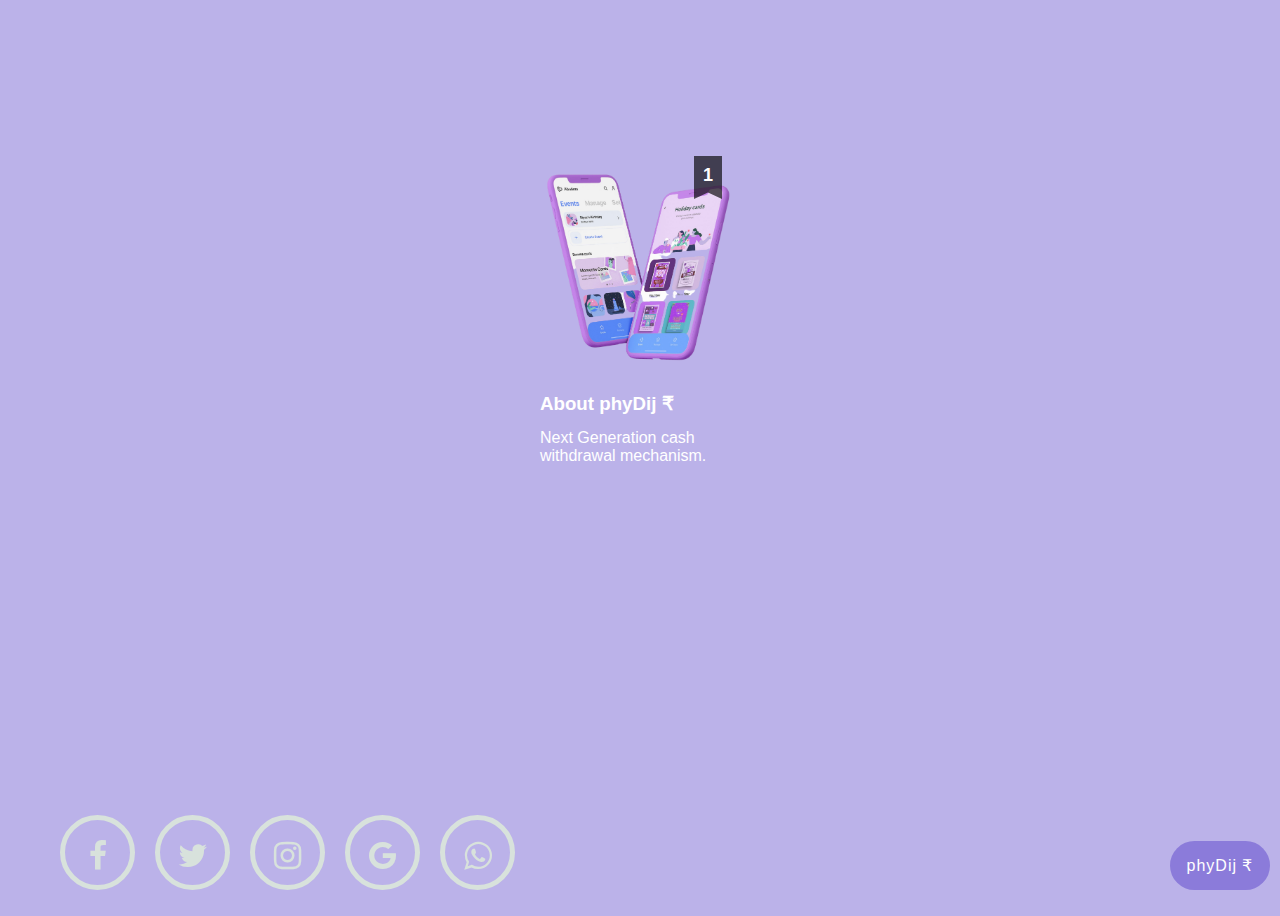
<file: about/index.html>
<!DOCTYPE html>
<html lang="en">
  <head>
    <meta charset="UTF-8" />
    <meta name="viewport" content="width=device-width, initial-scale=1.0" />
    <meta http-equiv="X-UA-Compatible" content="ie=edge" />
    <title>About phydij &#8377</title>
    <link
      rel="stylesheet"
      href="https://cdnjs.cloudflare.com/ajax/libs/font-awesome/5.14.0/css/all.min.css"
      integrity="sha512-1PKOgIY59xJ8Co8+NE6FZ+LOAZKjy+KY8iq0G4B3CyeY6wYHN3yt9PW0XpSriVlkMXe40PTKnXrLnZ9+fkDaog=="
      crossorigin="anonymous"
    />
    <link rel="stylesheet" href="css/main.css" />
  </head>

  <body>
    <div class="game">
      <div class="rank">1</div>

      <div class="front">
        <img class="thumbnail" src="img/phonesPicFinal.png" alt="" />
        <h3 class="name icon">About phyDij &#8377</h3>
        <div class="stats">
          <p>Next Generation cash withdrawal mechanism.</p>
          
        </div>
      </div>

      <div class="back">
        <div class="streaming-info">
          <p class="game-stat">&#8377 500<span>Charity</span></p>
          <p class="game-stat">&#8377 50<span>Coupon</span></p>
        </div>
        <button class="btn">Click here to register</button>
        <p> Register yourself with a valid PAN number and experience cash withdrawal at your doorstep.</p>
      </div>

      <div class="background">
        <img src="img/game-cover.jpg" alt="" />
      </div>
    </div>
    <svg width="0" height="0" x="0px" y="0px">
      <defs>
        <clipPath id="wave" clipPathUnits="objectBoundingBox">
          <path
            d="M1.5,0H1H0.5H0v0.8C0.3,0.8,0.3,1,0.5,1c0,0,0,0,0,0C0.8,1,0.8,0.8,1,0.8c0,0,0,0,0,0C1.3,0.8,1.3,1,1.5,1
	C1.8,1,1.8,0.8,2,0.8V0H1.5z"
          />
          <animateTransform
            attributeType="XML"
            attributeName="transform"
            type="translate"
            from="0 0"
            to="-200 0"
            begin="0s"
            dur="10s"
            repeatCount="indefinite"
          />
        </clipPath>
      </defs>
    </svg>

    <link href="https://maxcdn.bootstrapcdn.com/font-awesome/4.7.0/css/font-awesome.min.css" rel="stylesheet" integrity="sha384-wvfXpqpZZVQGK6TAh5PVlGOfQNHSoD2xbE+QkPxCAFlNEevoEH3Sl0sibVcOQVnN" crossorigin="anonymous">


    <div class="wrapper">
      <ul>
        <li class="facebook"><a href="#"><i class="fa fa-facebook fa-2x" aria-hidden="true"></i></a></li>
        <li class="twitter"><a href="#"><i class="fa fa-twitter fa-2x" aria-hidden="true"></i></a></li>
        <li class="instagram"><a href="#"><i class="fa fa-instagram fa-2x" aria-hidden="true"></i></a></li>
        <li class="google"><a href="#"><i class="fa fa-google fa-2x" aria-hidden="true"></i></a></li>
        <li class="whatsapp"><a href="#"><i class="fa fa-whatsapp fa-2x" aria-hidden="true"></i></a></li>
      </ul>
    </div>
    
    <div class="youtube neon-button">
      <a href="../index.html" >phyDij &#8377;</a>
    </div>    
  </body>
</html>
</file>
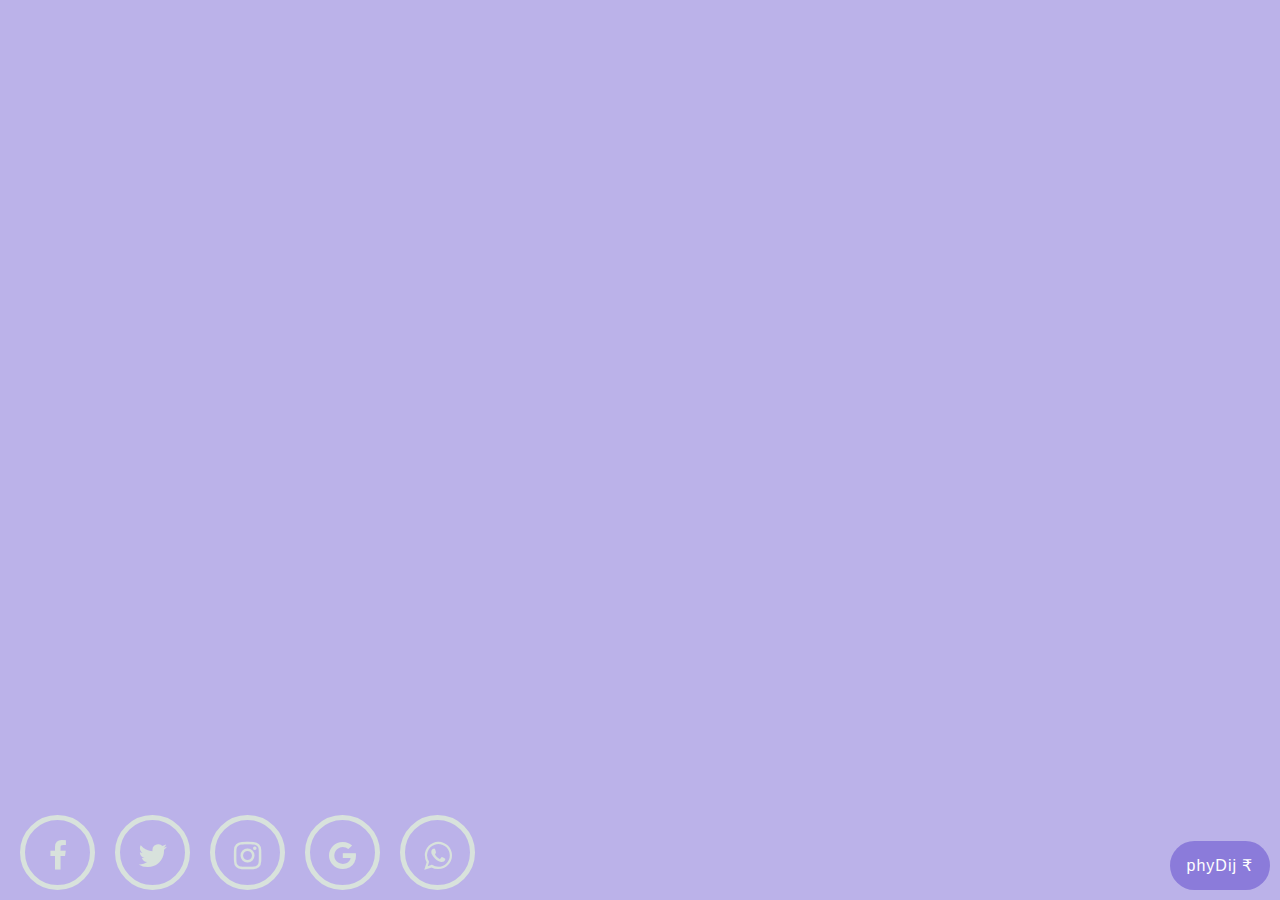
<file: analytics/index.html>
<!DOCTYPE html>
<html lang="en">
<head>
	<meta charset="UTF-8">
	<title>Analytics</title>
	<link rel="stylesheet" href="styles.css">
</head>
<body>
	


<link href="https://maxcdn.bootstrapcdn.com/font-awesome/4.7.0/css/font-awesome.min.css" rel="stylesheet" integrity="sha384-wvfXpqpZZVQGK6TAh5PVlGOfQNHSoD2xbE+QkPxCAFlNEevoEH3Sl0sibVcOQVnN" crossorigin="anonymous">


<div class="wrapper">
  <ul>
    <li class="facebook"><a href="#"><i class="fa fa-facebook fa-2x" aria-hidden="true"></i></a></li>
    <li class="twitter"><a href="#"><i class="fa fa-twitter fa-2x" aria-hidden="true"></i></a></li>
    <li class="instagram"><a href="#"><i class="fa fa-instagram fa-2x" aria-hidden="true"></i></a></li>
    <li class="google"><a href="#"><i class="fa fa-google fa-2x" aria-hidden="true"></i></a></li>
    <li class="whatsapp"><a href="#"><i class="fa fa-whatsapp fa-2x" aria-hidden="true"></i></a></li>
  </ul>
</div>












<!-- By Coding Market -->
<div class="youtube">
  <a href="../index.html" >phyDij &#8377;</a>
</div>


</body>
</html>
</file>
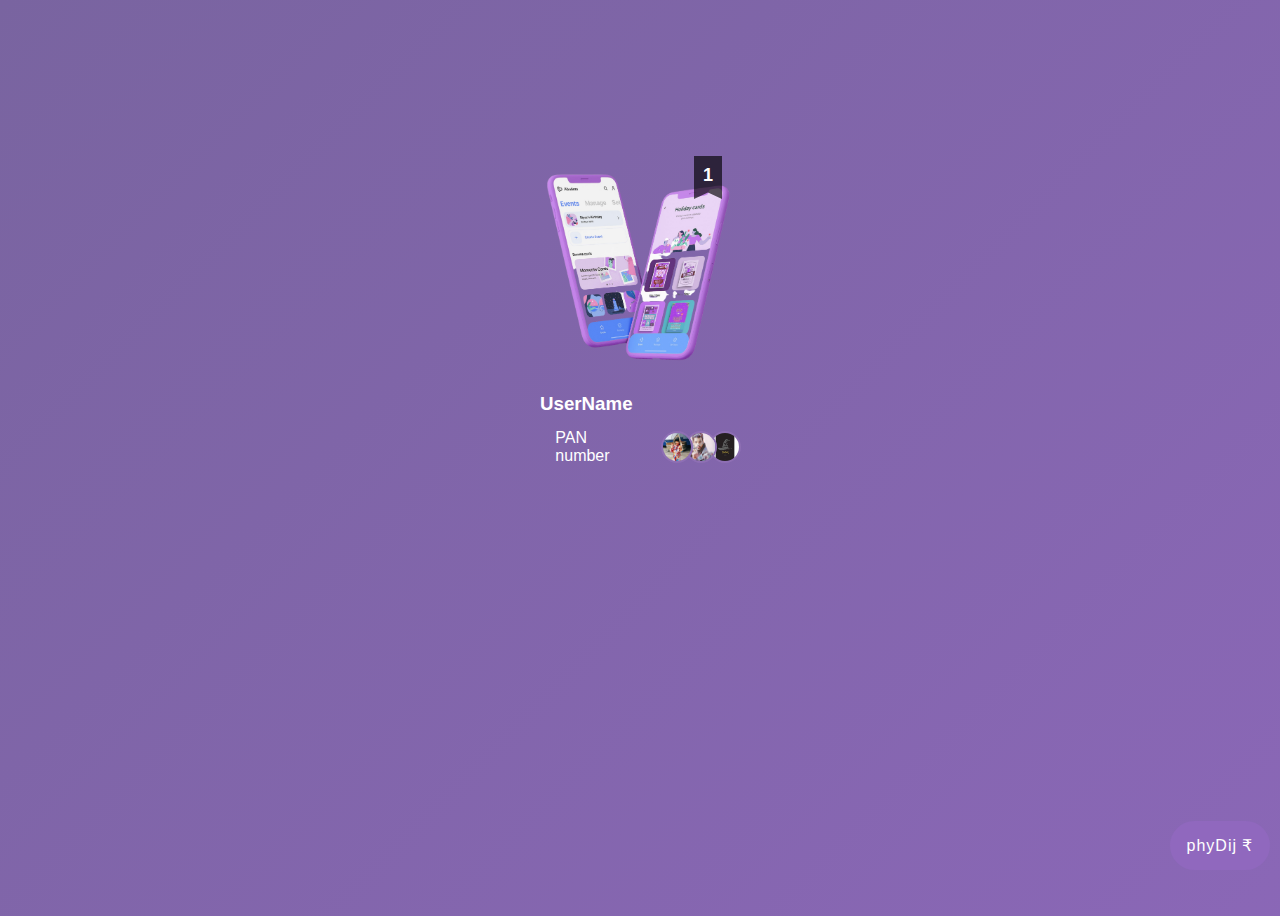
<file: card/index.html>
<!DOCTYPE html>
<html lang="en">
  <head>
    <meta charset="UTF-8" />
    <meta name="viewport" content="width=device-width, initial-scale=1.0" />
    <meta http-equiv="X-UA-Compatible" content="ie=edge" />
    <link rel="icon" type="image/png" sizes="32x32" href="/images/neon.png">
    <title>Your Account</title>
    <link
      rel="stylesheet"
      href="https://cdnjs.cloudflare.com/ajax/libs/font-awesome/5.14.0/css/all.min.css"
      integrity="sha512-1PKOgIY59xJ8Co8+NE6FZ+LOAZKjy+KY8iq0G4B3CyeY6wYHN3yt9PW0XpSriVlkMXe40PTKnXrLnZ9+fkDaog=="
      crossorigin="anonymous"
    />
    <link rel="stylesheet" href="css/main.css" />
  </head>

  <body>
    <div class="game">
      <div class="rank">1</div>

      <div class="front">
        <img class="thumbnail" src="img/phonesPicFinal.png" alt="" />
        <h3 class="name icon">UserName</h3>
        <div class="stats">
          <p class="viewers icon">PAN number</p>
          <div class="streamers">
            <img src="img/streamer-11.jpg" alt="" />
            <img src="img/streamer-22.jpg" alt="" />
            <img src="img/streamer-33.jpg" alt="" />
          </div>
        </div>
      </div>

      <div class="back">
        <div class="streaming-info">
          <p class="game-stat">559k<span>Watching</span></p>
          <p class="game-stat">25.8k<span>Streams</span></p>
        </div>
        <button class="btn">See previous transactions</button>
        <div class="streamers">
          <div class="streamer">
            <div class="icon"><img src="img/streamer-11.jpg" alt="" /></div>
            <p class="name">Gamer1</p>
            <p class="number">36.1k</p>
          </div>
          <div class="streamer">
            <div class="icon"><img src="img/streamer-22.jpg" alt="" /></div>
            <p class="name">Gamer 2</p>
            <p class="number">35.1k</p>
          </div>
          <div class="streamer">
            <div class="icon"><img src="img/streamer-33.jpg" alt="" /></div>
            <p class="name">Gamer 3</p>
            <p class="number">34.1k</p>
          </div>
        </div>
      </div>

      <div class="background">
        <img src="img/game-cover.jpg" alt="" />
      </div>
    </div>
    <svg width="0" height="0" x="0px" y="0px">
      <defs>
        <clipPath id="wave" clipPathUnits="objectBoundingBox">
          <path
            d="M1.5,0H1H0.5H0v0.8C0.3,0.8,0.3,1,0.5,1c0,0,0,0,0,0C0.8,1,0.8,0.8,1,0.8c0,0,0,0,0,0C1.3,0.8,1.3,1,1.5,1
	C1.8,1,1.8,0.8,2,0.8V0H1.5z"
          />
          <animateTransform
            attributeType="XML"
            attributeName="transform"
            type="translate"
            from="0 0"
            to="-200 0"
            begin="0s"
            dur="10s"
            repeatCount="indefinite"
          />
        </clipPath>
      </defs>
    </svg>


   
    <div class="youtube neon-button">
      <a href="../index.html" >phyDij &#8377;</a>
    </div>    
  </body>
</html>
</file>
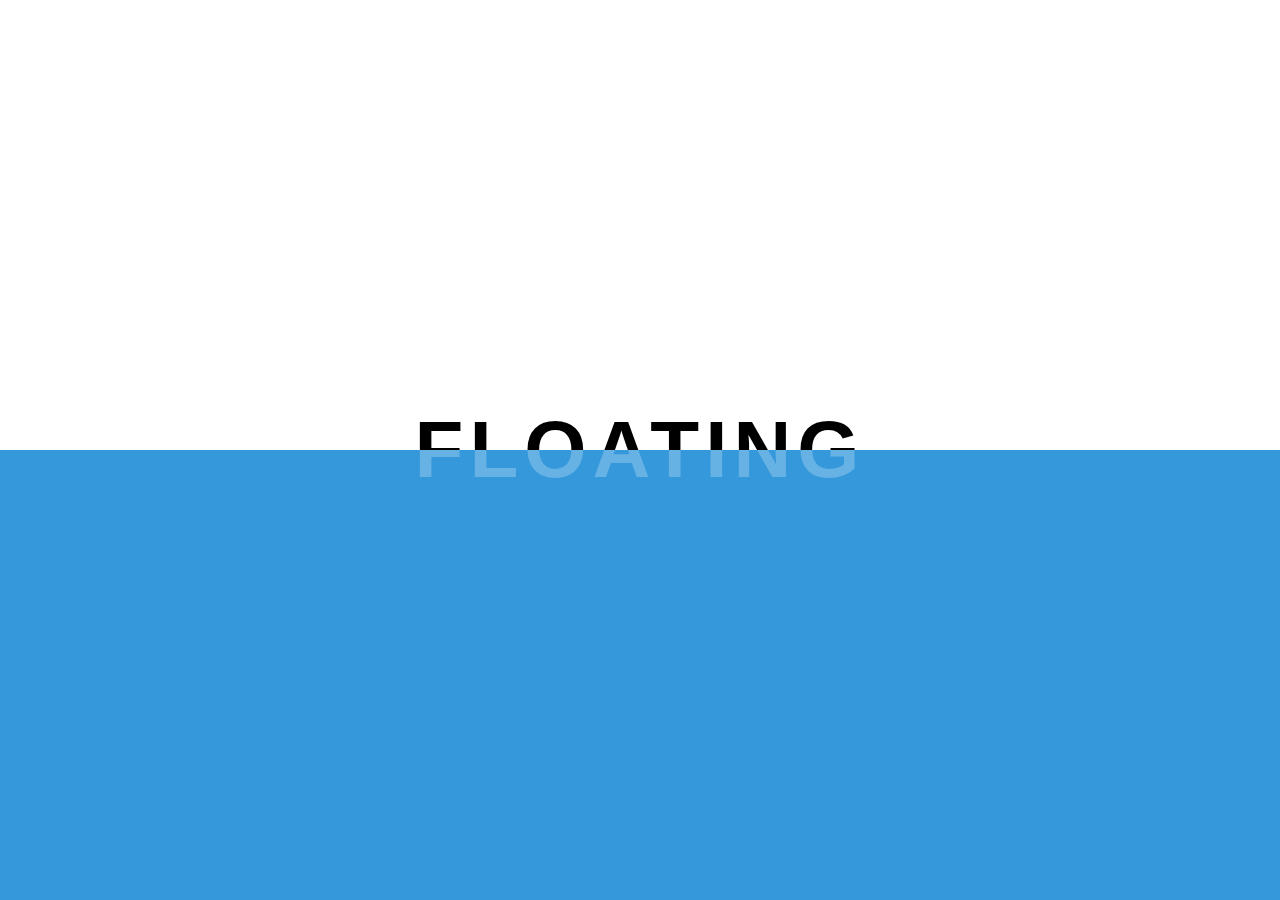
<file: Footer/index.html>
<!DOCTYPE html>
<html lang="en" dir="ltr">
  <head>
    <meta charset="utf-8">
    <title></title>
    <link rel="stylesheet" href="style.css">
  </head>
  <body>
    <div class="floating-text" data-text="Floating">Floating</div>
  </body>
</html>
</file>
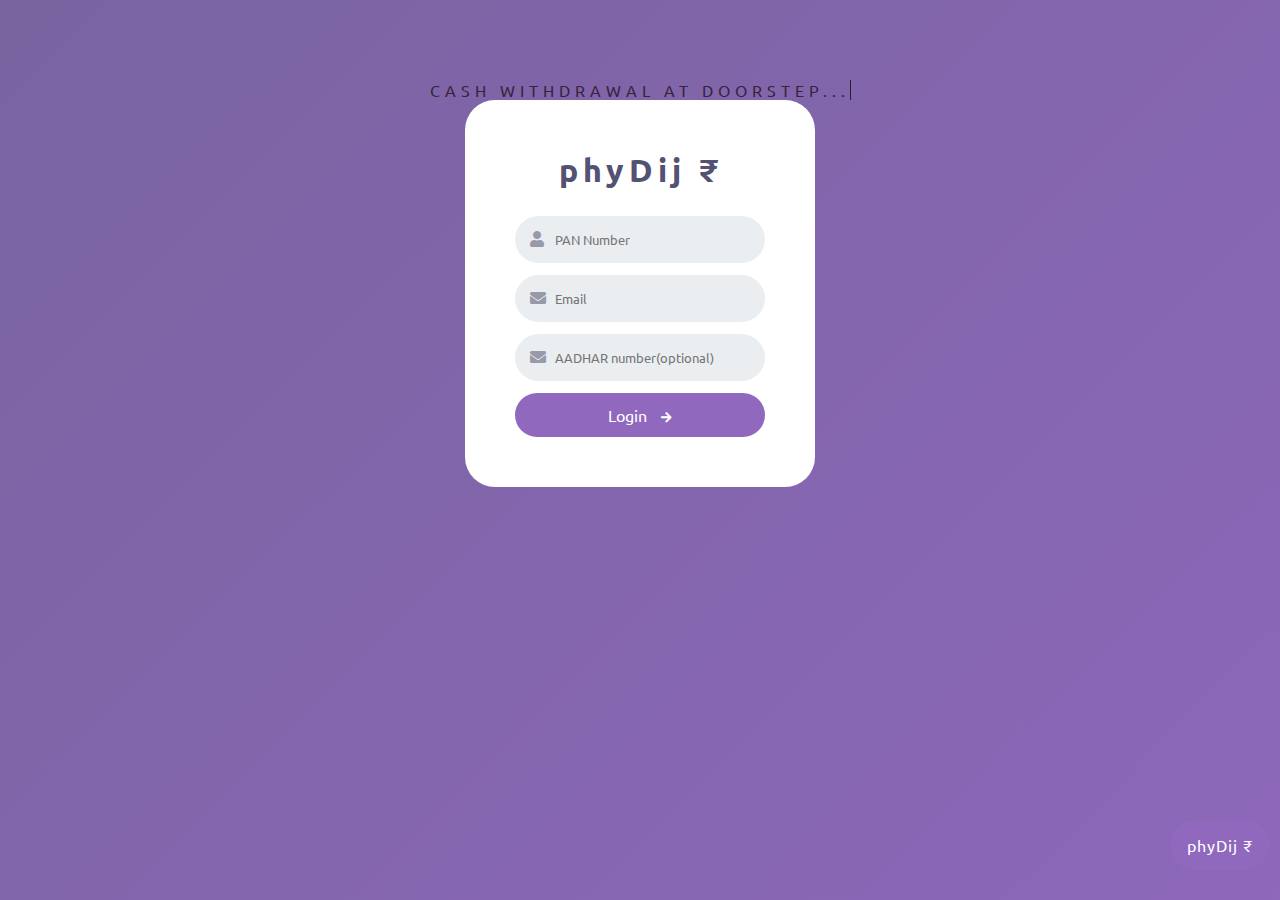
<file: login/index.html>
<!DOCTYPE html>
<html lang="en">
<head>
	<meta charset="UTF-8">
	<title>Login</title>
	<link rel="stylesheet" href="styles.css">
  <link rel="icon" type="image/png" sizes="32x32" href="/images/neon.png">
	<link rel="stylesheet" href="https://use.fontawesome.com/releases/v5.5.0/css/all.css">
</head>
<body>
	  

<div class="contact-us">
  <div class="title">
    <h1>phyDij &#8377</h1>
  </div>
  <div class="form">
    <div class="form-items">
      <input type="text" class="input" placeholder="PAN Number">
      <i class="fas fa-user"></i>
    </div>
    <div class="form-items">
      <input type="text" class="input" placeholder="Email">
      <i class="fas fa-envelope"></i>
    </div>
    <div class="form-items">
      <input type="text" class="input" placeholder="AADHAR number(optional)">
      <i class="fas fa-envelope"></i>
    </div>

  </div>
  
  <div class="btn">
    Login 
    <i class="fas fa-arrow-right"></i>
  </div>
  
  
  
  
</div>
<!--
<link href="https://maxcdn.bootstrapcdn.com/font-awesome/4.7.0/css/font-awesome.min.css" rel="stylesheet" integrity="sha384-wvfXpqpZZVQGK6TAh5PVlGOfQNHSoD2xbE+QkPxCAFlNEevoEH3Sl0sibVcOQVnN" crossorigin="anonymous">


<div class="wrapper">
  <ul>
    <li class="facebook"><a href="#"><i class="fa fa-facebook fa-2x" aria-hidden="true"></i></a></li>
    <li class="twitter"><a href="#"><i class="fa fa-twitter fa-2x" aria-hidden="true"></i></a></li>
    <li class="instagram"><a href="#"><i class="fa fa-instagram fa-2x" aria-hidden="true"></i></a></li>
    <li class="google"><a href="#"><i class="fa fa-google fa-2x" aria-hidden="true"></i></a></li>
    <li class="whatsapp"><a href="#"><i class="fa fa-whatsapp fa-2x" aria-hidden="true"></i></a></li>
  </ul>
</div>
<div class="youtube">
  <a href="../index.html" >phyDij &#8377;</a>
</div>-->
<div class="youtube neon-button">
  <a href="../index.html" >phyDij &#8377;</a>
</div> 
<p data-text="Cash withdrawal at doorstep...">Cash withdrawal at doorstep...</p>
</body>
</html>
</file>
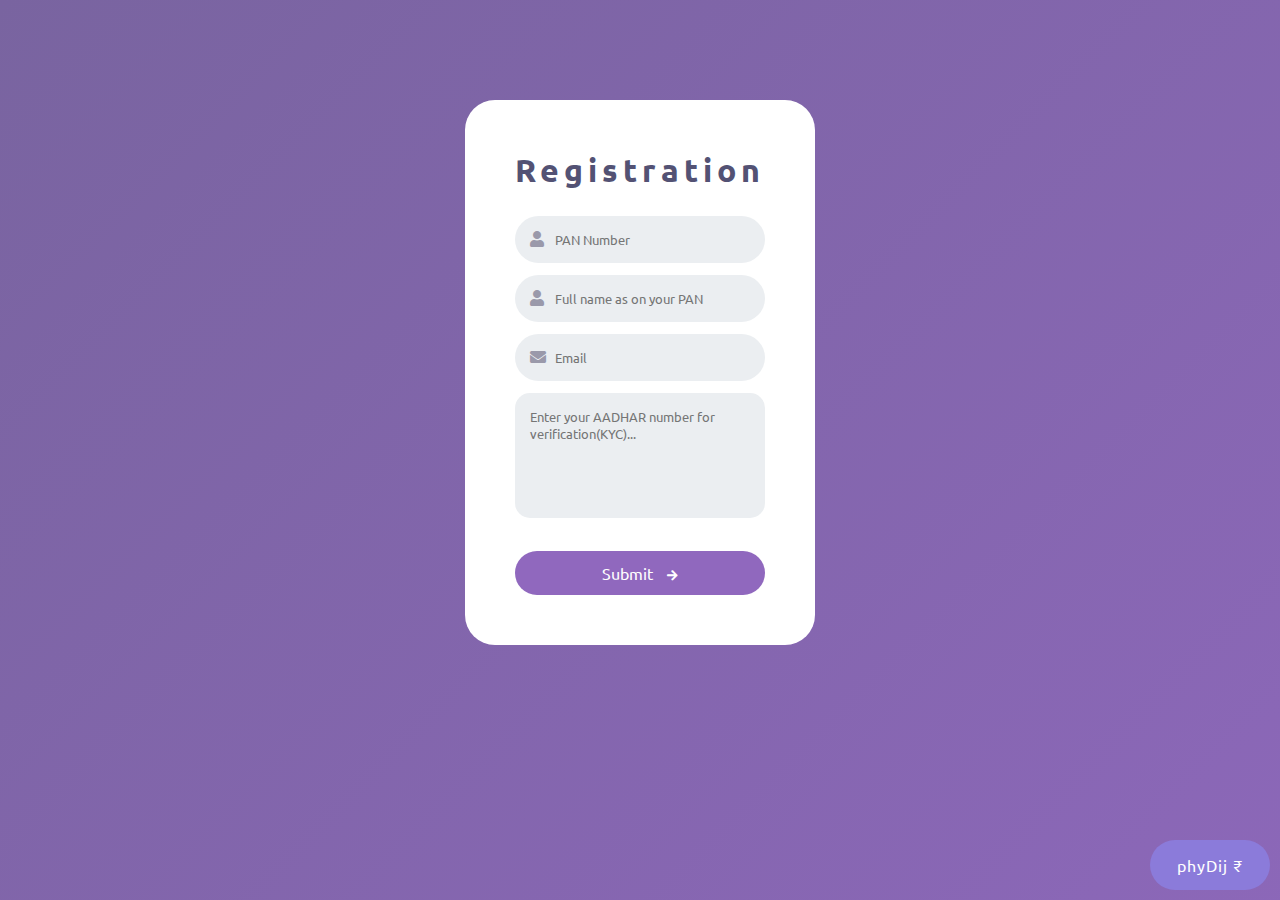
<file: register/index.html>
<!DOCTYPE html>
<html lang="en">
<head>
	<meta charset="UTF-8">
	<title>Register</title>
	<link rel="stylesheet" href="styles.css">
	<link rel="stylesheet" href="https://use.fontawesome.com/releases/v5.5.0/css/all.css">
</head>
<body>
	  

<div class="contact-us">
  <div class="title">
    <h1>Registration</h1>
  </div>
  <div class="form">
    <div class="form-items">
      <input type="text" class="input" placeholder="PAN Number">
      <i class="fas fa-user"></i>
    </div>
    <div class="form">
      <div class="form-items">
        <input type="text" class="input" placeholder="Full name as on your PAN">
        <i class="fas fa-user"></i>
      </div>
    <div class="form-items">
      <input type="text" class="input" placeholder="Email">
      <i class="fas fa-envelope"></i>
    </div>
    <div class="form-items">
      <textarea class="input message" cols="30" rows="10" placeholder="Enter your AADHAR number for verification(KYC)..."></textarea>
    </div>
  </div>
  
  <div class="btn">
    Submit
    <i class="fas fa-arrow-right"></i>
  </div>
  
  

  
</div>


<div class="youtube">
  <a href="../index.html" >phyDij &#8377;</a>
</div>

</body>
</html>
</file>
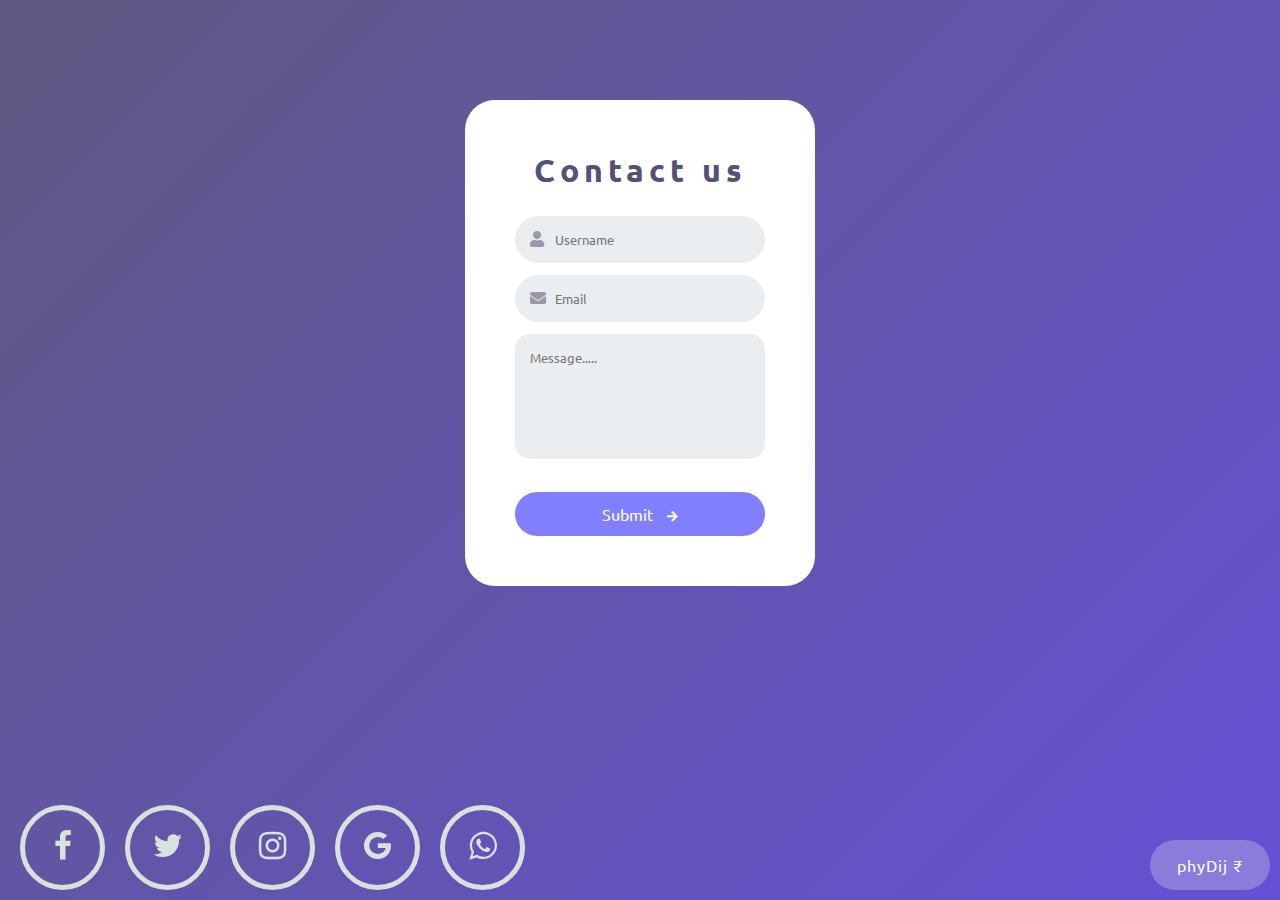
<file: sample_contact/index.html>
<!DOCTYPE html>
<html lang="en">
<head>
	<meta charset="UTF-8">
	<title>Simple Contact Us form</title>
	<link rel="stylesheet" href="styles.css">
	<link rel="stylesheet" href="https://use.fontawesome.com/releases/v5.5.0/css/all.css">
</head>
<body>
	  

<div class="contact-us">
  <div class="title">
    <h1>Contact us</h1>
  </div>
  <div class="form">
    <div class="form-items">
      <input type="text" class="input" placeholder="Username">
      <i class="fas fa-user"></i>
    </div>
    <div class="form-items">
      <input type="text" class="input" placeholder="Email">
      <i class="fas fa-envelope"></i>
    </div>
    <div class="form-items">
      <textarea class="input message" cols="30" rows="10" placeholder="Message....."></textarea>
    </div>
  </div>
  
  <div class="btn">
    Submit
    <i class="fas fa-arrow-right"></i>
  </div>
  
  
 
  
</div>

<link href="https://maxcdn.bootstrapcdn.com/font-awesome/4.7.0/css/font-awesome.min.css" rel="stylesheet" integrity="sha384-wvfXpqpZZVQGK6TAh5PVlGOfQNHSoD2xbE+QkPxCAFlNEevoEH3Sl0sibVcOQVnN" crossorigin="anonymous">


<div class="wrapper">
  <ul>
    <li class="facebook"><a href="#"><i class="fa fa-facebook fa-2x" aria-hidden="true"></i></a></li>
    <li class="twitter"><a href="#"><i class="fa fa-twitter fa-2x" aria-hidden="true"></i></a></li>
    <li class="instagram"><a href="#"><i class="fa fa-instagram fa-2x" aria-hidden="true"></i></a></li>
    <li class="google"><a href="#"><i class="fa fa-google fa-2x" aria-hidden="true"></i></a></li>
    <li class="whatsapp"><a href="#"><i class="fa fa-whatsapp fa-2x" aria-hidden="true"></i></a></li>
  </ul>
</div>

<div class="youtube neon-button">
  <a href="../index.html" >phyDij &#8377;</a>
</div>

</body>
</html>
</file>
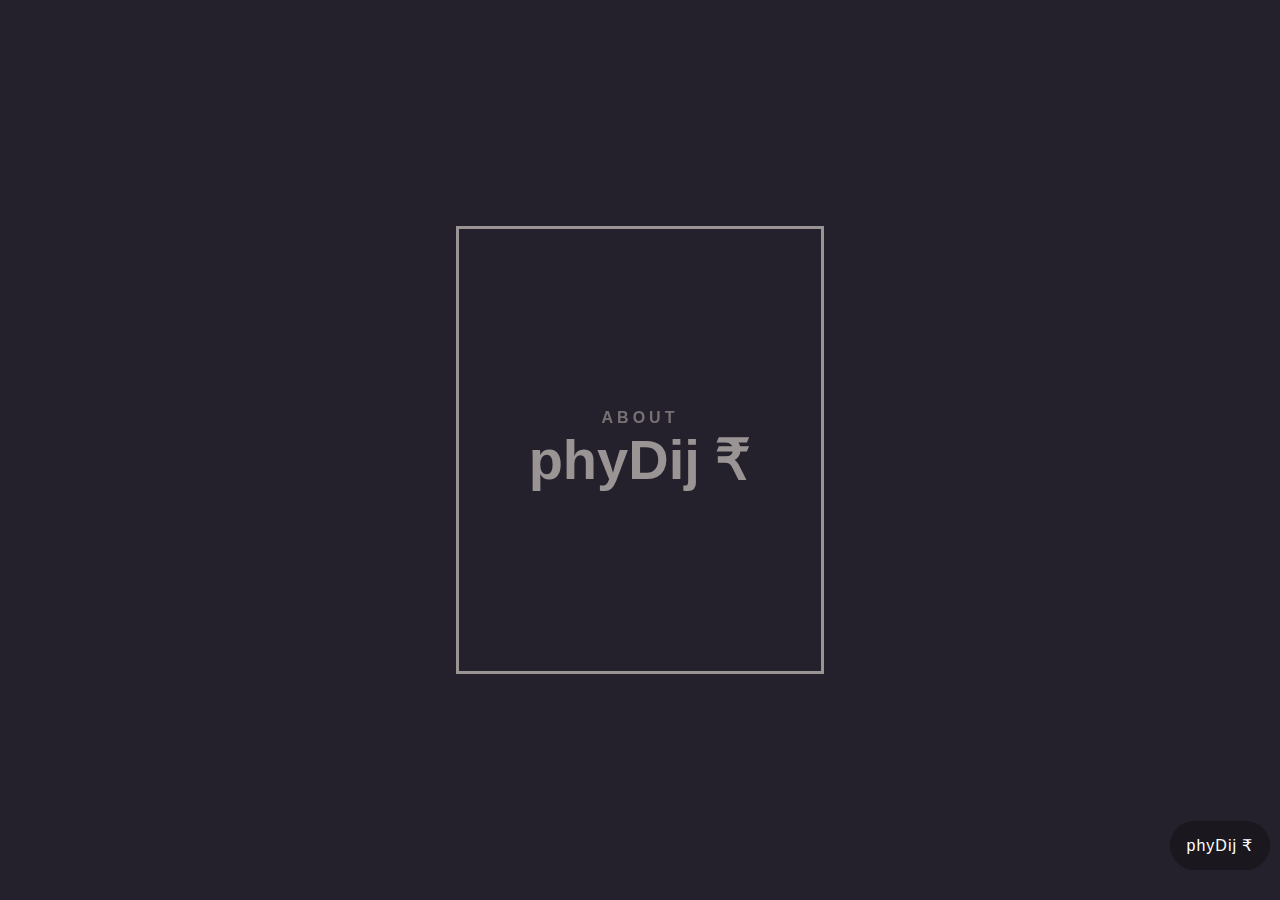
<file: whatwedo/index.html>
<!DOCTYPE html>
<html lang="en">
<head>
    <meta charset="UTF-8">
    <meta http-equiv="X-UA-Compatible" content="IE=edge">
    <meta name="viewport" content="width=device-width, initial-scale=1.0">
    <link rel="stylesheet" href="style.css">
  <link rel="icon" type="image/png" sizes="32x32" href="/images/neon.png">
    <title>What phyDij &#8377; do</title>
    
</head>
<body>
    
<div class="card">
    <div class="card__content">
      
      <div class="card__front">
        <h3 class="card__title">phyDij &#8377;</h3>
        <p class="card__subtitle">About</p>
      </div> 
      
      <div class="card__back">
        <p class="card__body">We convert physical currency to digital currency(<i> or vice versa</i>) at your doorstep. Register yourself with a valid PAN number to experience this service provided by phyDij &#8377;</p>
      </div>
      
    </div>
    

    <div class="youtube">
      <a href="../index.html" >phyDij &#8377;</a>
    </div> 
</body>
</html>
</file>
<file: about/css/main.css>
*,
*::before,
*::after {
  -webkit-box-sizing: border-box;
          box-sizing: border-box;
}

:root {
  --clr-dark: #bbb2e9;
  --clr-light: #fff;
  --clr-accent: rgb(222, 52, 0);
  --clr-accent-dark: rgb(163, 38, 0);
  --clr-secondary: rgb(0, 76, 199);
  --br: 0.5em;
  --transition: transform 200ms cubic-bezier(0.21, 1, 0.81, 1);
}

body {
  font-family: sans-serif;
  min-height: 100vh;
  display: -ms-grid;
  display: grid;
  place-items: center;
  background: var(--clr-dark);
  color: var(--clr-light);
}

h1,
h2,
h3,
p {
  margin: 0;
}

img {
  max-width: 100%;
}

.btn {
  cursor: pointer;
  border: 0;
  background: var(--clr-secondary);
  border-radius: 100vw;
  color: var(--clr-light);
  font-weight: bold;
  padding: 0.5em 1.5em;
}

.icon::before {
  display: inline-block;
  font-family: "Font Awesome 5 Free";
  font-weight: 900;
  font-style: normal;
  font-variant: normal;
  text-rendering: auto;
  -webkit-font-smoothing: antialiased;
}

.game {
  position: relative;
  width: 12.5em;
  cursor: pointer;
}

.streamers {
  display: -webkit-box;
  display: -ms-flexbox;
  display: flex;
  text-align: center;
}

.streamers img {
  width: 2em;
  height: 2em;
  border-radius: 50%;
}

.rank {
  position: absolute;
  top: 0;
  right: 1em;
  z-index: 1000;
  font-weight: bold;
  font-size: 1.125rem;
  background: rgba(0, 0, 0, 0.65);
  padding: 0.5em 0.5em 0.75em;
  -webkit-clip-path: polygon(100% 0%, 100% 100%, 50% 85%, 0 100%, 0 0);
          clip-path: polygon(100% 0%, 100% 100%, 50% 85%, 0 100%, 0 0);
  -webkit-transition: var(--transition);
  transition: var(--transition);
}

.front {
  -webkit-transition: 250ms;
  transition: 250ms;
}

.front .thumbnail {
  border-radius: var(--br);
}

.front .name {
  margin: 0.75em 0;
}

.front .stats {
  display: -webkit-box;
  display: -ms-flexbox;
  display: flex;
  -webkit-box-pack: justify;
      -ms-flex-pack: justify;
          justify-content: space-between;
  -webkit-box-align: center;
      -ms-flex-align: center;
          align-items: center;
}

.front .viewers {
  display: -webkit-box;
  display: -ms-flexbox;
  display: flex;
  -webkit-box-align: center;
      -ms-flex-align: center;
          align-items: center;
}

.front .viewers::before {
  content: "\f007";
  color: rgba(255, 255, 255, 0.75);
  font-size: 0.75em;
  margin-right: 0.5em;
}

.front .streamers img {
  border: 2px solid var(--clr-dark);
}

.front .streamers img:nth-of-type(1) {
  -webkit-transform: translateX(50%);
          transform: translateX(50%);
  z-index: 1;
}

.front .streamers img:nth-of-type(2) {
  -webkit-transform: translateX(25%);
          transform: translateX(25%);
}

.back {
  opacity: 0;
  position: absolute;
  top: 55%;
  left: 0;
  right: 0;
  display: -webkit-box;
  display: -ms-flexbox;
  display: flex;
  -webkit-box-orient: vertical;
  -webkit-box-direction: normal;
      -ms-flex-direction: column;
          flex-direction: column;
  -webkit-box-align: center;
      -ms-flex-align: center;
          align-items: center;
  gap: 1.5em;
  -webkit-transform: translateY(35%);
          transform: translateY(35%);
}

.back .streaming-info {
  -webkit-columns: 2;
          columns: 2;
  -webkit-column-rule: 1px solid rgba(255, 255, 255, 0.25);
          column-rule: 1px solid rgba(255, 255, 255, 0.25);
}

.back .game-stat {
  font-size: 1.125rem;
  text-align: center;
}

.back .game-stat span {
  font-size: 0.85rem;
  display: block;
}

.background {
  background: #282e36;
  position: absolute;
  top: 0;
  bottom: 0;
  left: 0;
  right: 0;
  z-index: -1;
  -webkit-transform: scale(0.2, 0.9);
          transform: scale(0.2, 0.9);
  opacity: 0;
  border-radius: var(--br);
  overflow: hidden;
}

.background img {
  opacity: .3;
  -webkit-clip-path: url(#wave);
          clip-path: url(#wave);
  height: 30%;
  width: 100%;
  -o-object-fit: cover;
     object-fit: cover;
}

.game:hover .rank {
  -webkit-transform: translate(150%, -61%);
          transform: translate(150%, -61%);
}

.game:hover .front {
  -webkit-transform: translateY(-30%) scale(0.8);
          transform: translateY(-30%) scale(0.8);
}

.game:hover .front .name {
  -webkit-animation: gameName 250ms forwards;
          animation: gameName 250ms forwards;
}

.game:hover .front .stats {
  opacity: 0;
}

.game:hover .back {
  opacity: 1;
  -webkit-transition: opacity 150ms linear, -webkit-transform 250ms ease;
  transition: opacity 150ms linear, -webkit-transform 250ms ease;
  transition: transform 250ms ease, opacity 150ms linear;
  transition: transform 250ms ease, opacity 150ms linear, -webkit-transform 250ms ease;
  -webkit-transform: translateY(0);
          transform: translateY(0);
}

.game:hover .back .streamers {
  width: 100%;
  -webkit-box-pack: justify;
      -ms-flex-pack: justify;
          justify-content: space-between;
}

.game:hover .back .streamer {
  font-size: 0.9rem;
}

.game:hover .back .name {
  font-weight: bold;
}

.game:hover .background {
  -webkit-transition: var(--transition), opacity 100ms linear;
  transition: var(--transition), opacity 100ms linear;
  opacity: 1;
  -webkit-transform: scale(1.35, 1.3) translateY(5%);
          transform: scale(1.35, 1.3) translateY(5%);
}

@-webkit-keyframes gameName {
  0% {
    text-align: left;
    opacity: 1;
  }
  20% {
    text-align: left;
    opacity: 0;
  }
  50% {
    text-align: center;
    opacity: 0;
    -webkit-transform: scale(1.2);
            transform: scale(1.2);
  }
  100% {
    text-align: center;
    opacity: 1;
    -webkit-transform: scale(1.2);
            transform: scale(1.2);
  }
}

@keyframes gameName {
  0% {
    text-align: left;
    opacity: 1;
  }
  20% {
    text-align: left;
    opacity: 0;
  }
  50% {
    text-align: center;
    opacity: 0;
    -webkit-transform: scale(1.2);
            transform: scale(1.2);
  }
  100% {
    text-align: center;
    opacity: 1;
    -webkit-transform: scale(1.2);
            transform: scale(1.2);
  }
}

.streamer .icon {
  display: inline-block;
  width: 2em;
  height: 2em;
  position: relative;
  -webkit-transition: -webkit-transform ease-in-out 150ms;
  transition: -webkit-transform ease-in-out 150ms;
  transition: transform ease-in-out 150ms;
  transition: transform ease-in-out 150ms, -webkit-transform ease-in-out 150ms;
}

.streamer:hover .icon {
  -webkit-transform: translateY(-10%);
          transform: translateY(-10%);
}

.streamer:hover .icon::before {
  opacity: 1;
}

.streamer .icon:hover {
  -webkit-transform: translateY(-15%) scale(1.2);
          transform: translateY(-15%) scale(1.2);
}

.streamer .icon::before,
.streamer .icon::after {
  opacity: 0;
  content: "";
  position: absolute;
  top: 0;
  bottom: 0;
  right: 0;
  left: 0;
  border-radius: 50%;
}

.streamer .icon::before {
  content: "\f04b";
  font-family: "Font Awesome 5 Free";
  font-weight: 900;
  font-size: .65em;
  background: #f00;
  display: -ms-grid;
  display: grid;
  place-items: center;
  z-index: 10;
  -webkit-transition: opacity 75ms linear, background-color 100ms linear;
  transition: opacity 75ms linear, background-color 100ms linear;
}

.streamer .icon:hover::before {
  background: #cc0202;
}

.streamer .icon:hover::after {
  background: #f00;
  z-index: 1;
  -webkit-animation: pulse 1250ms infinite;
          animation: pulse 1250ms infinite;
}

@-webkit-keyframes pulse {
  0% {
    -webkit-transform: scale(0.95);
            transform: scale(0.95);
    opacity: 0.9;
  }
  100% {
    -webkit-transform: scale(1.4);
            transform: scale(1.4);
    opacity: 0;
  }
}

@keyframes pulse {
  0% {
    -webkit-transform: scale(0.95);
            transform: scale(0.95);
    opacity: 0.9;
  }
  100% {
    -webkit-transform: scale(1.4);
            transform: scale(1.4);
    opacity: 0;
  }
}
/*# sourceMappingURL=main.css.map */

.youtube{
  position: fixed;
  bottom: 10px;
  right: 10px;
  width: 100px;
  text-align: center;
  padding: 15px 10px;
  background: #8b7bda;
  border-radius: 30px;
}

.youtube a{
  text-decoration: none;
  color: #fff;
  text-transform: none;
  letter-spacing: 1px;
}

.wrapper {
  position: fixed;
  bottom: 10px;
  left:10px; 
  width: 550px;
}
/* Style the Un-order list by setting its list-style to none */
.wrapper ul {
  list-style: none;
}

/* Style the list items inside the UL list, by setting its width, height and line-height 
  and float them to left and set its border and border-radius.
 */
.wrapper ul li {
  width: 75px;
  height: 75px;
  line-height: 75px;
  margin: 0 10px;
  text-align: center;
  cursor: pointer;
  border-radius: 50%;
  border: 5px solid #D8E2DC;
  float: left;
  transition: all 0.5s ease;
}

/* Style the icons by setting its color and margin-top value to 20px 
to align it properly */
.wrapper ul li .fa {
  color: #D8E2DC;
  margin-top: 20px;
  transition: all 0.5s ease;
}

/* Now target the specific li classes for styling and use box-shadow effect to border and text-shadow effect
  to icons for glowing effect and use transition property for smooth transition effect. */
/*facebook*/
.wrapper ul li:hover.facebook {
  border: 5px solid #3b5998;
  box-shadow: 0 0 15px #3b5998;
  transition: all 0.5s ease;
}

.wrapper ul li:hover .fa-facebook {
  color: #3b5998;
  text-shadow: 0 0 15px #3b5998;
  transition: all 0.5s ease;
}

/*twitter*/
.wrapper ul li:hover.twitter {
  border: 5px solid #00aced;
  box-shadow: 0 0 15px #00aced;
  transition: all 0.5s ease;
}

.wrapper ul li:hover .fa-twitter {
  color: #00aced;
  text-shadow: 0 0 15px #00aced;
  transition: all 0.5s ease;
}

/* instagram */
.wrapper ul li:hover.instagram {
  border: 5px solid #bc2a8d;
  box-shadow: 0 0 15px #bc2a8d;
  transition: all 0.5s ease;
}

.wrapper ul li:hover .fa-instagram {
  color: #bc2a8d;
  text-shadow: 0 0 15px #bc2a8d;
  transition: all 0.5s ease;
}

/* google */
.wrapper ul li:hover.google {
  border: 5px solid #dd4b39;
  box-shadow: 0 0 15px #dd4b39;
  transition: all 0.5s ease;
}

.wrapper ul li:hover .fa-google {
  color: #dd4b39;
  text-shadow: 0 0 15px #dd4b39;
  transition: all 0.5s ease;
}

/* whatsapp */
.wrapper ul li:hover.whatsapp {
  border: 5px solid #4dc247;
  box-shadow: 0 0 15px #4dc247;
  transition: all 0.5s ease;
}

.wrapper ul li:hover .fa-whatsapp {
  color: #4dc247;
  text-shadow: 0 0 15px #4dc247;
  transition: all 0.5s ease;
}


/* media queries */

@media screen and (max-width: 640px){
  .wrapper {
      width: 350px;
  }
  .wrapper ul li{
      margin-top: 10px;
  }
  .wrapper ul li.google{
      margin-left: 60px;
  }
}


@media screen and (max-width: 340px){
  .wrapper {
      width: 150px;
  }
  .wrapper ul li{
      margin:15px;
  }
  .wrapper ul li.google{
      margin-left: 15px;
  }
}
</file>
<file: analytics/styles.css>
*{
  margin: 0;
  padding: 0;
  box-sizing: border-box;
  font-family: 'Ubuntu', sans-serif;
  
}

body{
  background: #bbb2e9;
}
body {
	background: linear-gradient(-45deg, #bbb2e9, #9c8de7, #674ee6, #605981);
	background-size: 400% 400%;
	animation: gradient 20s ease infinite;
}

@keyframes gradient {
	0% {
		background-position: 0% 50%;
	}
	50% {
		background-position: 100% 50%;
	}
	100% {
		background-position: 0% 50%;
	}
}


.I_body{
  width: 60px;
  height: 180px;
  background: #fff;
  position: relative;
  transform: rotate(25deg);
}

.I_body:before{
  content: "";
  position: absolute;
  top: 0;
  width: 85px;
  left: 50%;
  transform: translateX(-50%);
  height: 8px;
  background: #fff;
  border-radius: 5px;
}

.I_body .I_tip_needle{
  position: absolute;
  bottom: -20px;
  left: 50%;
  transform: translateX(-50%);
  width: 20px;
  height: 20px;
  background: rgb(204, 145, 37);
}

.I_body .I_tip_needle:before{
  content: "";
  position: absolute;
  top: 20px;
  left: 50%;
  transform: translateX(-50%);
  width: 2px;
  height: 40px;
  background: rgb(134, 90, 32);
}

.I_body .I_handle{
  position: absolute;
  top: -54px;
  left: 50%;
  transform: translateX(-50%);
  width: 25px;
  height: 55px;
  background: #fff;
  animation: press 5s linear infinite;
}

.I_body .I_handle:before{
  content: "";
  position: absolute;
  top: 0;
  width: 60px;
  left: 50%;
  transform: translateX(-50%);
  height: 8px;
  background: #fff;
  border-radius: 5px;
}

.I_body .measurements{
  position: absolute;
  top: 50%;
  transform: translateY(-50%);
  right: 0;
  width: 50%;
  height: 80%;
}

.I_body .measurements > div{
  width: 100%;
  height: 2px;
  background: #979797;
  margin-top: 7px;
  float: right;
}

.I_body .measurements > div:nth-child(odd){
  width: 50%;
}

.I_body .liquid{
  position: absolute;
  bottom: 0px;
  left: 0;
  width: 100%;
  height: 80%;
  background: rgb(206, 110, 31);
  animation: liquid_fall 5s linear infinite;
}
 
.drop_1,
.drop_2{
  position: absolute;
  left: 50%;
  transform: translateX(-50%);
  width: 10px;
  height: 10px;
  background: rgb(187, 157, 58);
  border-radius: 50%;
  opacity: 0;
}

.drop_1{
  bottom: -73px;
  animation: drop 5s linear infinite;  
}

.drop_2{
  bottom: -73px;
  animation: drop_2 5s linear 2s infinite;  
}

.drop_1:before,
.drop_2:before{
  content:"";
  position: absolute;
  top: -6px;
  left: 1px;
  border: 4px solid;
  border-color: transparent transparent  #F19090;
}
/*
@keyframes press {
  0% {
    top: -54px;
  }
  100% {
    top: -24px;
  }
}

@keyframes liquid_fall{
  0% {
    height: 80%;
  }
  100% {
    height: 60%;
  }
}

@keyframes drop {
  0% {
    bottom: -73px;
    opacity: 1; 
  }
  100% {
    bottom: -120px;     
    opacity: 0;
  }
}

@keyframes drop_2{
  0% {
    bottom: -73px;
    opacity: 1;
  }
  100% {
    bottom: -120px; 
    opacity: 0;
  }
}
*/

/*Below is the css for Analytics*/




* {
  margin: 0;
  padding: 0;
}

body {
  background: #bbb2e9;
}

/* Let's style the wrapper in such away that, 
it should always be at the center of the browser */
.wrapper {
  position: fixed;
  bottom: 10px;
  left:10px; 
  width: 550px;
}

/* Style the Un-order list by setting its list-style to none */
.wrapper ul {
  list-style: none;
}

/* Style the list items inside the UL list, by setting its width, height and line-height 
  and float them to left and set its border and border-radius.
 */
.wrapper ul li {
  width: 75px;
  height: 75px;
  line-height: 75px;
  margin: 0 10px;
  text-align: center;
  cursor: pointer;
  border-radius: 50%;
  border: 5px solid #D8E2DC;
  float: left;
  transition: all 0.5s ease;
}

/* Style the icons by setting its color and margin-top value to 20px 
to align it properly */
.wrapper ul li .fa {
  color: #D8E2DC;
  margin-top: 20px;
  transition: all 0.5s ease;
}

/* Now target the specific li classes for styling and use box-shadow effect to border and text-shadow effect
  to icons for glowing effect and use transition property for smooth transition effect. */
/*facebook*/
.wrapper ul li:hover.facebook {
  border: 5px solid #3b5998;
  box-shadow: 0 0 15px #3b5998;
  transition: all 0.5s ease;
}

.wrapper ul li:hover .fa-facebook {
  color: #3b5998;
  text-shadow: 0 0 15px #3b5998;
  transition: all 0.5s ease;
}

/*twitter*/
.wrapper ul li:hover.twitter {
  border: 5px solid #00aced;
  box-shadow: 0 0 15px #00aced;
  transition: all 0.5s ease;
}

.wrapper ul li:hover .fa-twitter {
  color: #00aced;
  text-shadow: 0 0 15px #00aced;
  transition: all 0.5s ease;
}

/* instagram */
.wrapper ul li:hover.instagram {
  border: 5px solid #bc2a8d;
  box-shadow: 0 0 15px #bc2a8d;
  transition: all 0.5s ease;
}

.wrapper ul li:hover .fa-instagram {
  color: #bc2a8d;
  text-shadow: 0 0 15px #bc2a8d;
  transition: all 0.5s ease;
}

/* google */
.wrapper ul li:hover.google {
  border: 5px solid #dd4b39;
  box-shadow: 0 0 15px #dd4b39;
  transition: all 0.5s ease;
}

.wrapper ul li:hover .fa-google {
  color: #dd4b39;
  text-shadow: 0 0 15px #dd4b39;
  transition: all 0.5s ease;
}

/* whatsapp */
.wrapper ul li:hover.whatsapp {
  border: 5px solid #4dc247;
  box-shadow: 0 0 15px #4dc247;
  transition: all 0.5s ease;
}

.wrapper ul li:hover .fa-whatsapp {
  color: #4dc247;
  text-shadow: 0 0 15px #4dc247;
  transition: all 0.5s ease;
}


/* media queries */

@media screen and (max-width: 640px){
  .wrapper {
      width: 350px;
  }
  .wrapper ul li{
      margin-top: 10px;
  }
  .wrapper ul li.google{
      margin-left: 60px;
  }
}


@media screen and (max-width: 340px){
  .wrapper {
      width: 150px;
  }
  .wrapper ul li{
      margin:15px;
  }
  .wrapper ul li.google{
      margin-left: 15px;
  }
}










































/* youtube link */
.youtube{
  position: fixed;
  bottom: 10px;
  right: 10px;
  width: 100px;
  text-align: center;
  padding: 15px 10px;
  background: #8b7bda;
  border-radius: 30px;
}

.youtube a{
  text-decoration: none;
  color: #fff;
  text-transform: none;
  letter-spacing: 1px;
}
</file>
<file: card/css/main.css>
*,
*::before,
*::after {
  -webkit-box-sizing: border-box;
          box-sizing: border-box;
}

:root {
  --clr-dark: #8e6fb4;
  --clr-light: #fff;
  --clr-accent: rgb(222, 52, 0);
  --clr-accent-dark: rgb(163, 38, 0);
  --clr-secondary: rgb(0, 76, 199);
  --br: 0.5em;
  --transition: transform 200ms cubic-bezier(0.21, 1, 0.81, 1);
}

body {
  font-family: sans-serif;
  min-height: 100vh;
  display: -ms-grid;
  display: grid;
  place-items: center;
  background: var(--clr-dark);
  color: var(--clr-light);
  background: linear-gradient(-45deg, #bbb2e9, #978ccf, #9068be, #7964a0);
	background-size: 400% 400%;
	animation: gradient 20s ease infinite;
}


@keyframes gradient {
	0% {
		background-position: 0% 50%;
	}
	50% {
		background-position: 100% 50%;
	}
	100% {
		background-position: 0% 50%;
	}
}

h1,
h2,
h3,
p {
  margin: 0;
}

img {
  max-width: 100%;
}

.btn {
  cursor: pointer;
  border: 0;
  background: var(--clr-secondary);
  border-radius: 100vw;
  color: var(--clr-light);
  font-weight: bold;
  padding: 0.5em 1.5em;
}

.icon::before {
  display: inline-block;
  font-family: "Font Awesome 5 Free";
  font-weight: 900;
  font-style: normal;
  font-variant: normal;
  text-rendering: auto;
  -webkit-font-smoothing: antialiased;
}

.game {
  position: relative;
  width: 12.5em;
  cursor: pointer;
}

.streamers {
  display: -webkit-box;
  display: -ms-flexbox;
  display: flex;
  text-align: center;
}

.streamers img {
  width: 2em;
  height: 2em;
  border-radius: 50%;
}

.rank {
  position: absolute;
  top: 0;
  right: 1em;
  z-index: 1000;
  font-weight: bold;
  font-size: 1.125rem;
  background: rgba(0, 0, 0, 0.65);
  padding: 0.5em 0.5em 0.75em;
  -webkit-clip-path: polygon(100% 0%, 100% 100%, 50% 85%, 0 100%, 0 0);
          clip-path: polygon(100% 0%, 100% 100%, 50% 85%, 0 100%, 0 0);
  -webkit-transition: var(--transition);
  transition: var(--transition);
}

.front {
  -webkit-transition: 250ms;
  transition: 250ms;
}

.front .thumbnail {
  border-radius: var(--br);
}

.front .name {
  margin: 0.75em 0;
}

.front .stats {
  display: -webkit-box;
  display: -ms-flexbox;
  display: flex;
  -webkit-box-pack: justify;
      -ms-flex-pack: justify;
          justify-content: space-between;
  -webkit-box-align: center;
      -ms-flex-align: center;
          align-items: center;
}

.front .viewers {
  display: -webkit-box;
  display: -ms-flexbox;
  display: flex;
  -webkit-box-align: center;
      -ms-flex-align: center;
          align-items: center;
}

.front .viewers::before {
  content: "\f007";
  color: rgba(255, 255, 255, 0.75);
  font-size: 0.75em;
  margin-right: 0.5em;
}

.front .streamers img {
  border: 2px solid var(--clr-dark);
}

.front .streamers img:nth-of-type(1) {
  -webkit-transform: translateX(50%);
          transform: translateX(50%);
  z-index: 1;
}

.front .streamers img:nth-of-type(2) {
  -webkit-transform: translateX(25%);
          transform: translateX(25%);
}

.back {
  opacity: 0;
  position: absolute;
  top: 55%;
  left: 0;
  right: 0;
  display: -webkit-box;
  display: -ms-flexbox;
  display: flex;
  -webkit-box-orient: vertical;
  -webkit-box-direction: normal;
      -ms-flex-direction: column;
          flex-direction: column;
  -webkit-box-align: center;
      -ms-flex-align: center;
          align-items: center;
  gap: 1.5em;
  -webkit-transform: translateY(35%);
          transform: translateY(35%);
}

.back .streaming-info {
  -webkit-columns: 2;
          columns: 2;
  -webkit-column-rule: 1px solid rgba(255, 255, 255, 0.25);
          column-rule: 1px solid rgba(255, 255, 255, 0.25);
}

.back .game-stat {
  font-size: 1.125rem;
  text-align: center;
}

.back .game-stat span {
  font-size: 0.85rem;
  display: block;
}

.background {
  background: #282e36;
  position: absolute;
  top: 0;
  bottom: 0;
  left: 0;
  right: 0;
  z-index: -1;
  -webkit-transform: scale(0.2, 0.9);
          transform: scale(0.2, 0.9);
  opacity: 0;
  border-radius: var(--br);
  overflow: hidden;
}

.background img {
  opacity: .3;
  -webkit-clip-path: url(#wave);
          clip-path: url(#wave);
  height: 30%;
  width: 100%;
  -o-object-fit: cover;
     object-fit: cover;
}

.game:hover .rank {
  -webkit-transform: translate(150%, -61%);
          transform: translate(150%, -61%);
}

.game:hover .front {
  -webkit-transform: translateY(-30%) scale(0.8);
          transform: translateY(-30%) scale(0.8);
}

.game:hover .front .name {
  -webkit-animation: gameName 250ms forwards;
          animation: gameName 250ms forwards;
}

.game:hover .front .stats {
  opacity: 0;
}

.game:hover .back {
  opacity: 1;
  -webkit-transition: opacity 150ms linear, -webkit-transform 250ms ease;
  transition: opacity 150ms linear, -webkit-transform 250ms ease;
  transition: transform 250ms ease, opacity 150ms linear;
  transition: transform 250ms ease, opacity 150ms linear, -webkit-transform 250ms ease;
  -webkit-transform: translateY(0);
          transform: translateY(0);
}

.game:hover .back .streamers {
  width: 100%;
  -webkit-box-pack: justify;
      -ms-flex-pack: justify;
          justify-content: space-between;
}

.game:hover .back .streamer {
  font-size: 0.9rem;
}

.game:hover .back .name {
  font-weight: bold;
}

.game:hover .background {
  -webkit-transition: var(--transition), opacity 100ms linear;
  transition: var(--transition), opacity 100ms linear;
  opacity: 1;
  -webkit-transform: scale(1.35, 1.3) translateY(5%);
          transform: scale(1.35, 1.3) translateY(5%);
}

@-webkit-keyframes gameName {
  0% {
    text-align: left;
    opacity: 1;
  }
  20% {
    text-align: left;
    opacity: 0;
  }
  50% {
    text-align: center;
    opacity: 0;
    -webkit-transform: scale(1.2);
            transform: scale(1.2);
  }
  100% {
    text-align: center;
    opacity: 1;
    -webkit-transform: scale(1.2);
            transform: scale(1.2);
  }
}

@keyframes gameName {
  0% {
    text-align: left;
    opacity: 1;
  }
  20% {
    text-align: left;
    opacity: 0;
  }
  50% {
    text-align: center;
    opacity: 0;
    -webkit-transform: scale(1.2);
            transform: scale(1.2);
  }
  100% {
    text-align: center;
    opacity: 1;
    -webkit-transform: scale(1.2);
            transform: scale(1.2);
  }
}

.streamer .icon {
  display: inline-block;
  width: 2em;
  height: 2em;
  position: relative;
  -webkit-transition: -webkit-transform ease-in-out 150ms;
  transition: -webkit-transform ease-in-out 150ms;
  transition: transform ease-in-out 150ms;
  transition: transform ease-in-out 150ms, -webkit-transform ease-in-out 150ms;
}

.streamer:hover .icon {
  -webkit-transform: translateY(-10%);
          transform: translateY(-10%);
}

.streamer:hover .icon::before {
  opacity: 1;
}

.streamer .icon:hover {
  -webkit-transform: translateY(-15%) scale(1.2);
          transform: translateY(-15%) scale(1.2);
}

.streamer .icon::before,
.streamer .icon::after {
  opacity: 0;
  content: "";
  position: absolute;
  top: 0;
  bottom: 0;
  right: 0;
  left: 0;
  border-radius: 50%;
}

.streamer .icon::before {
  content: "\f04b";
  font-family: "Font Awesome 5 Free";
  font-weight: 900;
  font-size: .65em;
  background: #f00;
  display: -ms-grid;
  display: grid;
  place-items: center;
  z-index: 10;
  -webkit-transition: opacity 75ms linear, background-color 100ms linear;
  transition: opacity 75ms linear, background-color 100ms linear;
}

.streamer .icon:hover::before {
  background: #cc0202;
}

.streamer .icon:hover::after {
  background: #f00;
  z-index: 1;
  -webkit-animation: pulse 1250ms infinite;
          animation: pulse 1250ms infinite;
}

@-webkit-keyframes pulse {
  0% {
    -webkit-transform: scale(0.95);
            transform: scale(0.95);
    opacity: 0.9;
  }
  100% {
    -webkit-transform: scale(1.4);
            transform: scale(1.4);
    opacity: 0;
  }
}

@keyframes pulse {
  0% {
    -webkit-transform: scale(0.95);
            transform: scale(0.95);
    opacity: 0.9;
  }
  100% {
    -webkit-transform: scale(1.4);
            transform: scale(1.4);
    opacity: 0;
  }
}
/*# sourceMappingURL=main.css.map */

.youtube{
  position: fixed;
  bottom: 30px;
  right: 10px;
  width: 100px;
  text-align: center;
  padding: 15px 10px;
  background: #9068be;
  border-radius: 30px;
  animation: spin infinite 8s linear;
}


@keyframes spin {
  from {
    transform: rotate(0deg);
  }
  to {
    transform: rotate(360deg);
  }
}
.youtube a{
  text-decoration: none;
  color: #fff;
  text-transform: none;
  letter-spacing: 1px;
}

.wrapper {
  position: fixed;
  bottom: 10px;
  left:10px; 
  width: 550px;
}
/* Style the Un-order list by setting its list-style to none */
.wrapper ul {
  list-style: none;
}

/* Style the list items inside the UL list, by setting its width, height and line-height 
  and float them to left and set its border and border-radius.
 */
.wrapper ul li {
  width: 75px;
  height: 75px;
  line-height: 75px;
  margin: 0 10px;
  text-align: center;
  cursor: pointer;
  border-radius: 50%;
  border: 5px solid #D8E2DC;
  float: left;
  transition: all 0.5s ease;
}

/* Style the icons by setting its color and margin-top value to 20px 
to align it properly */
.wrapper ul li .fa {
  color: #D8E2DC;
  margin-top: 20px;
  transition: all 0.5s ease;
}

/* Now target the specific li classes for styling and use box-shadow effect to border and text-shadow effect
  to icons for glowing effect and use transition property for smooth transition effect. */
/*facebook*/
.wrapper ul li:hover.facebook {
  border: 5px solid #3b5998;
  box-shadow: 0 0 15px #3b5998;
  transition: all 0.5s ease;
}

.wrapper ul li:hover .fa-facebook {
  color: #3b5998;
  text-shadow: 0 0 15px #3b5998;
  transition: all 0.5s ease;
}

/*twitter*/
.wrapper ul li:hover.twitter {
  border: 5px solid #00aced;
  box-shadow: 0 0 15px #00aced;
  transition: all 0.5s ease;
}

.wrapper ul li:hover .fa-twitter {
  color: #00aced;
  text-shadow: 0 0 15px #00aced;
  transition: all 0.5s ease;
}

/* instagram */
.wrapper ul li:hover.instagram {
  border: 5px solid #bc2a8d;
  box-shadow: 0 0 15px #bc2a8d;
  transition: all 0.5s ease;
}

.wrapper ul li:hover .fa-instagram {
  color: #bc2a8d;
  text-shadow: 0 0 15px #bc2a8d;
  transition: all 0.5s ease;
}

/* google */
.wrapper ul li:hover.google {
  border: 5px solid #dd4b39;
  box-shadow: 0 0 15px #dd4b39;
  transition: all 0.5s ease;
}

.wrapper ul li:hover .fa-google {
  color: #dd4b39;
  text-shadow: 0 0 15px #dd4b39;
  transition: all 0.5s ease;
}

/* whatsapp */
.wrapper ul li:hover.whatsapp {
  border: 5px solid #4dc247;
  box-shadow: 0 0 15px #4dc247;
  transition: all 0.5s ease;
}

.wrapper ul li:hover .fa-whatsapp {
  color: #4dc247;
  text-shadow: 0 0 15px #4dc247;
  transition: all 0.5s ease;
}


/* media queries */

@media screen and (max-width: 640px){
  .wrapper {
      width: 350px;
  }
  .wrapper ul li{
      margin-top: 10px;
  }
  .wrapper ul li.google{
      margin-left: 60px;
  }
}


@media screen and (max-width: 340px){
  .wrapper {
      width: 150px;
  }
  .wrapper ul li{
      margin:15px;
  }
  .wrapper ul li.google{
      margin-left: 15px;
  }
}
</file>
<file: Footer/style.css>
*{
  margin: 0;
  padding: 0;
  font-family: "montserrat",sans-serif;
}

body{
  height: 100vh;
  background: linear-gradient(0deg,#3498db 50%, #fff 0%);
  display: flex;
  justify-content: center;
  align-items: center;
}

.floating-text{
  text-transform: uppercase;
  font-size: 80px;
  font-weight: 900;
  letter-spacing: 6px;
  color: #ffffff40;
  transform: translateY(0);
  animation: fl1 3s infinite linear;
}

.floating-text::before{
  content: attr(data-text);
  position: absolute;
  color: #000;
  clip-path: polygon(0 0,100% 0,100% 50%,0 50%);
  animation: fl2 3s infinite linear;
}

@keyframes fl1 {
  30%{
    transform: translateY(10%) rotate(4deg);
  }
  70%{
    transform: translateY(10%) rotate(-4deg);
  }
}

@keyframes fl2 {
  30%{
  clip-path: polygon(0 0,100% 0,100% 24%,0 56%);
  }
  70%{
  clip-path: polygon(0 0,100% 0,100% 56%,0 24%);
  }
}
</file>
<file: login/styles.css>
@import url('https://fonts.googleapis.com/css?family=Ubuntu');

*{
  margin: 0;
  padding: 0;
  font-family: 'Ubuntu', sans-serif;
}

body{
  background: #bbb2e9;

  
}

body {
	background: linear-gradient(-45deg, #bbb2e9, #978ccf, #9068be, #7964a0);
	background-size: 400% 400%;
	animation: gradient 20s ease infinite;
}

@keyframes gradient {
	0% {
		background-position: 0% 50%;
	}
	50% {
		background-position: 100% 50%;
	}
	100% {
		background-position: 0% 50%;
	}
}

.contact-us{
  width: 250px;
  background: #fff;
  padding: 50px;
  margin: 100px auto;
  border-radius: 30px;
  position: relative;
}

.title h1{
  color: #535274;
  letter-spacing: 5px;
  margin-bottom: 25px;
  text-align: center;
}

.form,
.form-items{
  width: 100%;
}

.form-items .input{
  width: 100%;
  margin-bottom: 12px;
  padding: 15px 40px;
  box-sizing: border-box;
  background: #ebeef1;
  border: 0px;
  outline: none;
  border-radius: 30px;
}

.form-items .input.message{
  height: 125px;
  border-radius: 15px;
  margin-bottom: 30px;
  padding: 15px 15px;
  resize: none;
}

.btn{
  background: #9068be;
  text-align: center;
  color: #fff;
  padding: 12px;
  border-radius: 25px;
  cursor: pointer;
}

.btn .fas{
  margin-left: 10px;
  font-size: 12px;
}

.form-items{
  position: relative;
}

.form-items .fas{
  position: absolute;
  top: 15px;
  left: 15px;
  color: #9a99aa;
}

.social-icons{
  position: absolute;
  bottom: -25px;
  left: 50%;
  width: 200px;
  transform: translateX(-50%);
  display: flex;
  justify-content: space-around;
}

.social-icons div{
  width: 50px;
  height: 50px;
  border-radius: 50%;
  position: relative;
  cursor: pointer;
}


.social-icons div .fab{
  position: absolute;
  top: 50%;
  left: 50%;
  transform: translate(-50%,-50%);
  color: #fff;
}

.social-icons div.facebook{
  background: #5178d9;
}

.social-icons div.twitter{
  background: #41caf6;
}

.social-icons div.google{
  background: #fb4f4f;
}
.youtube{
  position: fixed;
  bottom: 30px;
  right: 10px;
  width: 80px;
  text-align: center;
  padding: 15px 10px;
  background: #9068be;
  border-radius: 30px;
  animation: spin infinite 8s linear;
}


@keyframes spin {
  from {
    transform: rotate(0deg);
  }
  to {
    transform: rotate(360deg);
  }
}
.youtube a{
  text-decoration: none;
  color: #fff;
  text-transform: none;
  letter-spacing: 1px;
}
.wrapper {
  position: fixed;
  bottom: 10px;
  left:10px; 
  width: 550px;
}
/* Style the Un-order list by setting its list-style to none */
.wrapper ul {
  list-style: none;
}

/* Style the list items inside the UL list, by setting its width, height and line-height 
  and float them to left and set its border and border-radius.
 */
.wrapper ul li {
  width: 75px;
  height: 75px;
  line-height: 75px;
  margin: 0 10px;
  text-align: center;
  cursor: pointer;
  border-radius: 50%;
  border: 5px solid #D8E2DC;
  float: left;
  transition: all 0.5s ease;
}

/* Style the icons by setting its color and margin-top value to 20px 
to align it properly */
.wrapper ul li .fa {
  color: #D8E2DC;
  margin-top: 20px;
  transition: all 0.5s ease;
}

/* Now target the specific li classes for styling and use box-shadow effect to border and text-shadow effect
  to icons for glowing effect and use transition property for smooth transition effect. */
/*facebook*/
.wrapper ul li:hover.facebook {
  border: 5px solid #3b5998;
  box-shadow: 0 0 15px #3b5998;
  transition: all 0.5s ease;
}

.wrapper ul li:hover .fa-facebook {
  color: #3b5998;
  text-shadow: 0 0 15px #3b5998;
  transition: all 0.5s ease;
}

/*twitter*/
.wrapper ul li:hover.twitter {
  border: 5px solid #00aced;
  box-shadow: 0 0 15px #00aced;
  transition: all 0.5s ease;
}

.wrapper ul li:hover .fa-twitter {
  color: #00aced;
  text-shadow: 0 0 15px #00aced;
  transition: all 0.5s ease;
}

/* instagram */
.wrapper ul li:hover.instagram {
  border: 5px solid #bc2a8d;
  box-shadow: 0 0 15px #bc2a8d;
  transition: all 0.5s ease;
}

.wrapper ul li:hover .fa-instagram {
  color: #bc2a8d;
  text-shadow: 0 0 15px #bc2a8d;
  transition: all 0.5s ease;
}

/* google */
.wrapper ul li:hover.google {
  border: 5px solid #dd4b39;
  box-shadow: 0 0 15px #dd4b39;
  transition: all 0.5s ease;
}

.wrapper ul li:hover .fa-google {
  color: #dd4b39;
  text-shadow: 0 0 15px #dd4b39;
  transition: all 0.5s ease;
}

/* whatsapp */
.wrapper ul li:hover.whatsapp {
  border: 5px solid #4dc247;
  box-shadow: 0 0 15px #4dc247;
  transition: all 0.5s ease;
}

.wrapper ul li:hover .fa-whatsapp {
  color: #4dc247;
  text-shadow: 0 0 15px #4dc247;
  transition: all 0.5s ease;
}


/* media queries */

@media screen and (max-width: 640px){
  .wrapper {
      width: 350px;
  }
  .wrapper ul li{
      margin-top: 10px;
  }
  .wrapper ul li.google{
      margin-left: 60px;
  }
}


@media screen and (max-width: 340px){
  .wrapper {
      width: 150px;
  }
  .wrapper ul li{
      margin:15px;
  }
  .wrapper ul li.google{
      margin-left: 15px;
  }
}

/*Below is the CSS code for typing animation of "Welcome to the site*/
p{
  color: rgb(56, 35, 63);
  position: absolute;
  top: 10%;
  left: 50%;
  transform: translate(-50%, -50%);
  text-transform: uppercase;
  letter-spacing: 5px;
  margin: 0;
  padding: 0;
  color: transparent;
}

p:before{
  content: attr(data-text);
  position: absolute;
  top: 0;
  left: 0;
  width: 100%;
  height: 100%;
  color: rgb(56, 35, 63);
  overflow: hidden;
  border-right: 1px solid rgb(38, 35, 39);
  animation: type 10s linear infinite;
  white-space: nowrap;
}

@keyframes type {

    0%{
      width: 0;
    }
    50%{
      width: 100%;
    }
    100%{
      width: 0;
    }
}
</file>
<file: register/styles.css>
@import url('https://fonts.googleapis.com/css?family=Ubuntu');

*{
  margin: 0;
  padding: 0;
  font-family: 'Ubuntu', sans-serif;
}


body{
  background: #bbb2e9;
}
body {
	background: linear-gradient(-45deg, #bbb2e9, #978ccf, #9068be, #7964a0);
	background-size: 400% 400%;
	animation: gradient 20s ease infinite;
}

@keyframes gradient {
	0% {
		background-position: 0% 50%;
	}
	50% {
		background-position: 100% 50%;
	}
	100% {
		background-position: 0% 50%;
	}
}
.contact-us{
  width: 250px;
  background: #fff;
  padding: 50px;
  margin: 100px auto;
  border-radius: 30px;
  position: relative;
}

.title h1{
  color: #535274;
  letter-spacing: 5px;
  margin-bottom: 25px;
  text-align: center;
}

.form,
.form-items{
  width: 100%;
}

.form-items .input{
  width: 100%;
  margin-bottom: 12px;
  padding: 15px 40px;
  box-sizing: border-box;
  background: #ebeef1;
  border: 0px;
  outline: none;
  border-radius: 30px;
}

.form-items .input.message{
  height: 125px;
  border-radius: 15px;
  margin-bottom: 30px;
  padding: 15px 15px;
  resize: none;
}

.btn{
  background: #9068be;
  text-align: center;
  color: #fff;
  padding: 12px;
  border-radius: 25px;
  cursor: pointer;
}

.btn .fas{
  margin-left: 10px;
  font-size: 12px;
}

.form-items{
  position: relative;
}

.form-items .fas{
  position: absolute;
  top: 15px;
  left: 15px;
  color: #9a99aa;
}

.social-icons{
  position: absolute;
  bottom: -25px;
  left: 50%;
  width: 200px;
  transform: translateX(-50%);
  display: flex;
  justify-content: space-around;
}

.social-icons div{
  width: 50px;
  height: 50px;
  border-radius: 50%;
  position: relative;
  cursor: pointer;
}


.social-icons div .fab{
  position: absolute;
  top: 50%;
  left: 50%;
  transform: translate(-50%,-50%);
  color: #fff;
}

.social-icons div.facebook{
  background: #5178d9;
}

.social-icons div.twitter{
  background: #41caf6;
}

.social-icons div.google{
  background: #fb4f4f;
}


.youtube{
  position: fixed;
  bottom: 10px;
  right: 10px;
  width: 100px;
  text-align: center;
  padding: 15px 10px;
  background: #8b7bda;
  border-radius: 30px;
}

.youtube a{
  text-decoration: none;
  color: #fff;
  text-transform: none;
  letter-spacing: 1px;
}
</file>
<file: sample_contact/styles.css>
@import url('https://fonts.googleapis.com/css?family=Ubuntu');

*{
  margin: 0;
  padding: 0;
  font-family: 'Ubuntu', sans-serif;
}


body{
  background: #bbb2e9;

  
}

body {
	background: linear-gradient(-45deg, #bbb2e9, #9c8de7, #674ee6, #605981);
	background-size: 400% 400%;
	animation: gradient 20s ease infinite;
}
@keyframes gradient {
	0% {
		background-position: 0% 50%;
	}
	50% {
		background-position: 100% 50%;
	}
	100% {
		background-position: 0% 50%;
	}
}
.contact-us{
  width: 250px;
  background: #fff;
  padding: 50px;
  margin: 100px auto;
  border-radius: 30px;
  position: relative;
}

.title h1{
  color: #535274;
  letter-spacing: 5px;
  margin-bottom: 25px;
  text-align: center;
}

.form,
.form-items{
  width: 100%;
}

.form-items .input{
  width: 100%;
  margin-bottom: 12px;
  padding: 15px 40px;
  box-sizing: border-box;
  background: #ebeef1;
  border: 0px;
  outline: none;
  border-radius: 30px;
}

.form-items .input.message{
  height: 125px;
  border-radius: 15px;
  margin-bottom: 30px;
  padding: 15px 15px;
  resize: none;
}

.btn{
  background: #827ffe;
  text-align: center;
  color: #fff;
  padding: 12px;
  border-radius: 25px;
  cursor: pointer;
}

.btn .fas{
  margin-left: 10px;
  font-size: 12px;
}

.form-items{
  position: relative;
}

.form-items .fas{
  position: absolute;
  top: 15px;
  left: 15px;
  color: #9a99aa;
}

.social-icons{
  position: absolute;
  bottom: -25px;
  left: 50%;
  width: 200px;
  transform: translateX(-50%);
  display: flex;
  justify-content: space-around;
}

.social-icons div{
  width: 50px;
  height: 50px;
  border-radius: 50%;
  position: relative;
  cursor: pointer;
}


.social-icons div .fab{
  position: absolute;
  top: 50%;
  left: 50%;
  transform: translate(-50%,-50%);
  color: #fff;
}

.social-icons div.facebook{
  background: #5178d9;
}

.social-icons div.twitter{
  background: #41caf6;
}

.social-icons div.google{
  background: #fb4f4f;
}


.youtube{
  position: fixed;
  bottom: 10px;
  right: 10px;
  width: 100px;
  text-align: center;
  padding: 15px 10px;
  background: #8b7bda;
  border-radius: 30px;
}

.youtube a{
  text-decoration: none;
  color: #fff;
  text-transform: none;
  letter-spacing: 1px;
}
.wrapper {
  position: fixed;
  bottom: 10px;
  left:10px; 
  width: 550px;
}

/* Style the Un-order list by setting its list-style to none */
.wrapper ul {
  list-style: none;
}

/* Style the list items inside the UL list, by setting its width, height and line-height 
  and float them to left and set its border and border-radius.
 */
.wrapper ul li {
  width: 75px;
  height: 75px;
  line-height: 75px;
  margin: 0 10px;
  text-align: center;
  cursor: pointer;
  border-radius: 50%;
  border: 5px solid #D8E2DC;
  float: left;
  transition: all 0.5s ease;
}

/* Style the icons by setting its color and margin-top value to 20px 
to align it properly */
.wrapper ul li .fa {
  color: #D8E2DC;
  margin-top: 20px;
  transition: all 0.5s ease;
}

/* Now target the specific li classes for styling and use box-shadow effect to border and text-shadow effect
  to icons for glowing effect and use transition property for smooth transition effect. */
/*facebook*/
.wrapper ul li:hover.facebook {
  border: 5px solid #3b5998;
  box-shadow: 0 0 15px #3b5998;
  transition: all 0.5s ease;
}

.wrapper ul li:hover .fa-facebook {
  color: #3b5998;
  text-shadow: 0 0 15px #3b5998;
  transition: all 0.5s ease;
}

/*twitter*/
.wrapper ul li:hover.twitter {
  border: 5px solid #00aced;
  box-shadow: 0 0 15px #00aced;
  transition: all 0.5s ease;
}

.wrapper ul li:hover .fa-twitter {
  color: #00aced;
  text-shadow: 0 0 15px #00aced;
  transition: all 0.5s ease;
}

/* instagram */
.wrapper ul li:hover.instagram {
  border: 5px solid #bc2a8d;
  box-shadow: 0 0 15px #bc2a8d;
  transition: all 0.5s ease;
}

.wrapper ul li:hover .fa-instagram {
  color: #bc2a8d;
  text-shadow: 0 0 15px #bc2a8d;
  transition: all 0.5s ease;
}

/* google */
.wrapper ul li:hover.google {
  border: 5px solid #dd4b39;
  box-shadow: 0 0 15px #dd4b39;
  transition: all 0.5s ease;
}

.wrapper ul li:hover .fa-google {
  color: #dd4b39;
  text-shadow: 0 0 15px #dd4b39;
  transition: all 0.5s ease;
}

/* whatsapp */
.wrapper ul li:hover.whatsapp {
  border: 5px solid #4dc247;
  box-shadow: 0 0 15px #4dc247;
  transition: all 0.5s ease;
}

.wrapper ul li:hover .fa-whatsapp {
  color: #4dc247;
  text-shadow: 0 0 15px #4dc247;
  transition: all 0.5s ease;
}


/* media queries */

@media screen and (max-width: 640px){
  .wrapper {
      width: 350px;
  }
  .wrapper ul li{
      margin-top: 10px;
  }
  .wrapper ul li.google{
      margin-left: 60px;
  }
}


@media screen and (max-width: 340px){
  .wrapper {
      width: 150px;
  }
  .wrapper ul li{
      margin:15px;
  }
  .wrapper ul li.google{
      margin-left: 15px;
  }
}
</file>
<file: whatwedo/style.css>
:root {
    --level-one: translateZ(3rem);
    --level-two: translateZ(6rem);
    --level-three: translateZ(9rem);
    
    --fw-normal: 400;
    --fw-bold: 700;
    
    --clr: rgb(37, 33, 44);
  }
  
  *, *::before, *::after {
    box-sizing: border-box;
    margin: 0;
  }
  
  body {
      background: rgb(37, 33, 44);
    height: 100vh;
    display: grid;
    place-items: center;
    font-family: 'Oswald', sans-serif;
  }
  
  .card {
    width: 400px;
  }
  
  .card__content {
    text-align: center;
    position: relative;
    padding: 15em 5em;
    transition: transform 3s;
    // background: pink;
    transform-style: preserve-3d;
  }
  
  .card:hover .card__content {
    transform: rotateY(.5turn);
  }
  
  .card__front,
  .card__back {
    position: absolute;
    top: 0;
    bottom: 0;
    left: 0;
    right: 0;
    padding: 5em 3em;
    backface-visibility: hidden;
    transform-style: preserve-3d;
    display: grid;
    align-content: center;
  }
  
  .card__front {
    background-color: var(--clr);
    background-size:auto;
    background-blend-mode: overlay;
    color: rgb(155, 148, 148);
  }
  
  .card__front::before {
    content: '';
    position: absolute;
    --spacer: 1em;
    top: var(--spacer);
    bottom: var(--spacer);
    left: var(--spacer);
    right: var(--spacer);
    border: 3px solid currentColor;
    transform: var(--level-one);
  }
  
  .card__title {
    font-size: 3.5rem;
    transform: var(--level-three);
    order: 2;
    text-transform: none;
    font-family: -apple-system, BlinkMacSystemFont, 'Segoe UI', Roboto, Oxygen, Ubuntu, Cantarell, 'Open Sans', 'Helvetica Neue', sans-serif;

  }
  
  .card__subtitle {
    transform: var(--level-two);
    text-transform: uppercase;
    letter-spacing: 4px;
    font-size: 1rem;
    font-weight: var(--fw-bold);
    opacity: .7;
    font-family: -apple-system, BlinkMacSystemFont, 'Segoe UI', Roboto, Oxygen, Ubuntu, Cantarell, 'Open Sans', 'Helvetica Neue', sans-serif;

  }
  
  .card__body {
    transform: var(--level-two);
    font-weight: var(fw-normal);
    font-size: 1.5rem;
    line-height: 1.6;
    font-family: -apple-system, BlinkMacSystemFont, 'Segoe UI', Roboto, Oxygen, Ubuntu, Cantarell, 'Open Sans', 'Helvetica Neue', sans-serif;
  }
  
  
  
  .card__back {
    transform: rotateY(.5turn);
    color: rgb(169, 162, 180);
    background: rgb(26, 23, 31);
  }
  
  
.youtube{
  position: fixed;
  bottom: 30px;
  right: 10px;
  width: 100px;
  text-align: center;
  padding: 15px 10px;
  background: rgb(26, 23, 31);
  border-radius: 30px; animation: spin infinite 8s linear;
}


@keyframes spin {
  from {
    transform: rotate(0deg);
  }
  to {
    transform: rotate(360deg);
  }
}

.youtube a{
  text-decoration: none;
  color: #fff;
  text-transform: none;
  letter-spacing: 1px;
}
</file>
